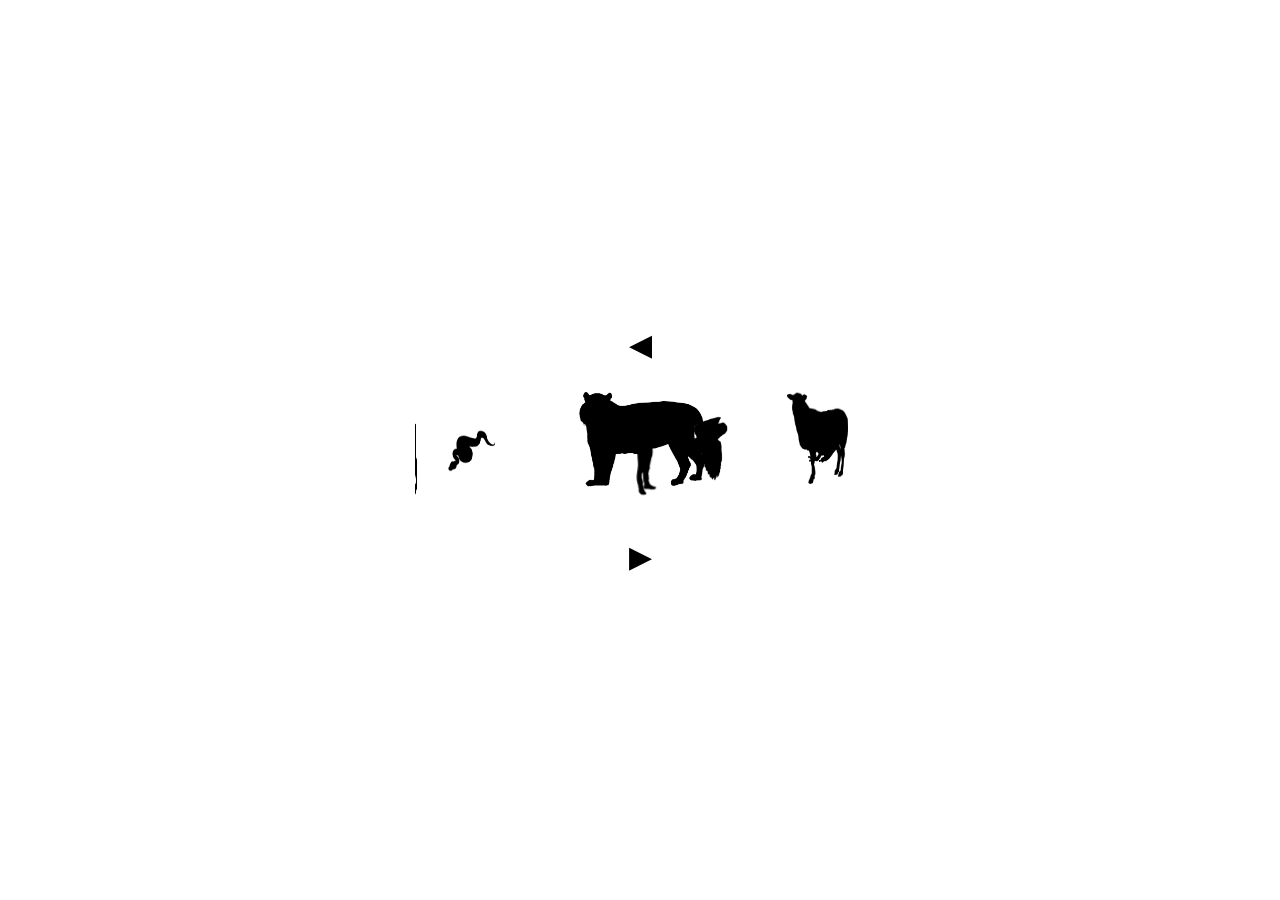
<file: index.html>
<!DOCTYPE html>
<html>
    <head>
        <title> id menagerie </title>
        <link rel="stylesheet" href="main.css">
        <link rel="stylesheet" href="flickity.css">
        <!-- <link rel="shortcut icon" type="image/png" href="images/favicon.png"> -->
        <meta name="viewport" content="width=device-width, initial-scale=1.0">
    </head>
    <style>
        /* body {
            background-image: url("imgs/tempbg.avif");
        } */

    </style>
    <body>

        <div class="abs-center">
            
            <p style="text-align: center;">
                <button type="reset" class="previous-button"> ◀ </button>
            </p>

            <div class="scene">
                <div class="carousel" data-flickity="{ 'imagesLoaded': true, 'percentPosition': false }">
                    <div class="carousel__cell"><a href="tiger.html"><img src="imgs/tigr.png" class="brightness" width="135"></a></div>
                    <div class="carousel__cell"><a href="sheep.html"><img src="imgs/sip.png" class="brightness" width="100"></a></div>
                    <div class="carousel__cell">
                        <!-- <img src="imgs/stah.png" width="100"> -->
                    </div>
                    <div class="carousel__cell"><a href="frog.html"><img src="imgs/fug.png" class="brightness" width="70" style="margin-top: 20px;"></a></div>
                    <div class="carousel__cell"><a href="owl.html"><img src="imgs/owl.png" class="brightness" width="120"></a></div>
                    <div class="carousel__cell">
                        <!-- <img src="imgs/stah.png" width="100"> -->
                    </div>
                    <div class="carousel__cell"><a href="snake.html"><img src="imgs/ball.png" class="brightness" width="120" style="margin-top: 20px;"></a></div>
                    <div class="carousel__cell"><a href="hare.html"><img src="imgs/hair.png" class="brightness" width="120"></a></div>
                    <div class="carousel__cell">
                        <!-- <img src="imgs/stah.png"  class="brightness" width="100"> -->
                    </div>
                    <div class="carousel__cell__mid"><a href="human.html"><img src="imgs/fah.png" class="brightness"></a> </div>


                </div>
            </div>
        
            <p style="text-align: center;">
                <button class="next-button"> ▶ </button>
            </p>

        </div>

        <!-- <div class="scene">
            <div class="carousel" data-flickity='{ "cellAlign": "left", "contain": true }'
            >
                <div class="carousel__cell">1</div>
                <div class="carousel__cell">2</div>
                <div class="carousel__cell">3</div>
                <div class="carousel__cell">4</div>
                <div class="carousel__cell">5</div>
                <div class="carousel__cell">6</div>
                <div class="carousel__cell">7</div>
                <div class="carousel__cell">8</div>
                <div class="carousel__cell">9</div>
            </div>
        </div> -->

    </body>
            <script src="flickity.pkgd.js"></script>
            <script src="car.js"></script>

</html>
</file>
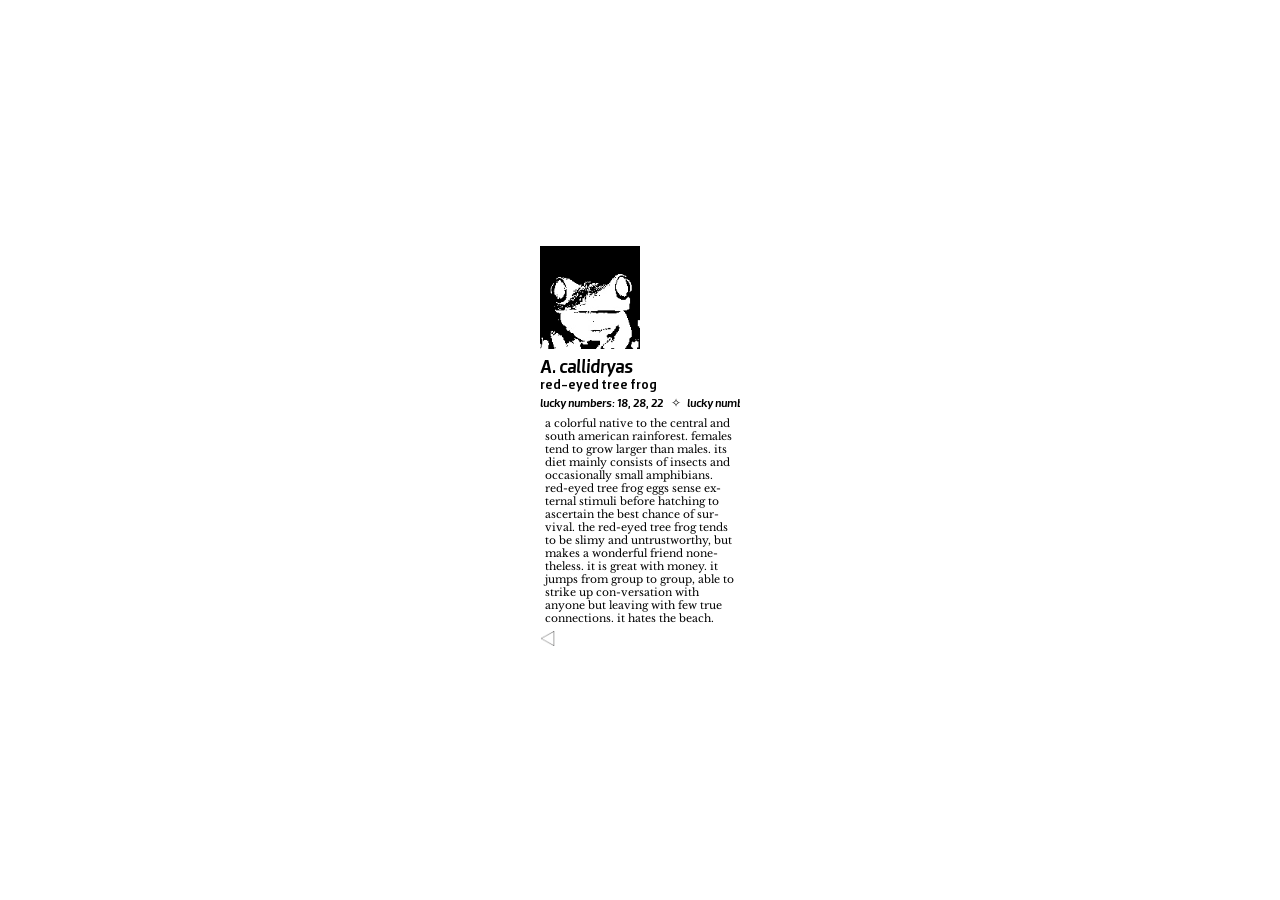
<file: frog.html>
<!DOCTYPE html>
<html>
    <head>
        <title> the frog </title>
        <link rel="stylesheet" href="info-pg.css">
        <!-- <link rel="shortcut icon" type="image/png" href="images/favicon.png"> -->
        <meta name="viewport" content="width=device-width, initial-scale=1.0">
    </head>
    <style>
       /* body {
            /* background-image: url(imgs/fog.png); */
        /*}*/
    </style> 
    <body>
       
        <!-- temp hom4 button, replace with pawprints/animal prints offscreen or smth -->


        <!-- *******have to manually adjust rag etc -->

        <div class="yas abs-center">
        <img src="imgs/frog8.jpg" width="100" class="hover">
        <p>A. callidryas</p><p style="font-family: Dobra Medium; font-size: 10pt; line-height: 10px;"> red-eyed tree frog</p>
        <div class="m-container">
            <div class="marq">
                <div>lucky numbers: 18, 28, 22&nbsp; &nbsp; ✧&nbsp; &nbsp;
                </div>
                <div>lucky numbers: 18, 28, 22&nbsp; &nbsp; ✧&nbsp; &nbsp;
                </div>
                <div>lucky numbers: 18, 28, 22&nbsp; &nbsp; ✧&nbsp; &nbsp;
                </div>
            </div>
        </div>
        <div class="copy">a colorful native to the central and south american rainforest. females tend to grow larger than males. its diet mainly consists of insects and occasionally small amphibians. red-eyed tree frog eggs sense ex-ternal stimuli before hatching to ascertain the best chance of sur-vival. the red-eyed tree frog tends to be slimy and untrustworthy, but makes a wonderful friend none-theless. it is great with money. it jumps from group to group, able to strike up con-versation with anyone but leaving with few true connections. it hates the beach.</div>
            <!-- tentatively formatted rag -->
        <div style="text-align: left;"><a href="index.html"> <img src="imgs/arrow.png" width="15"></a></div>
        </div>
    </body>
</html>
</file>
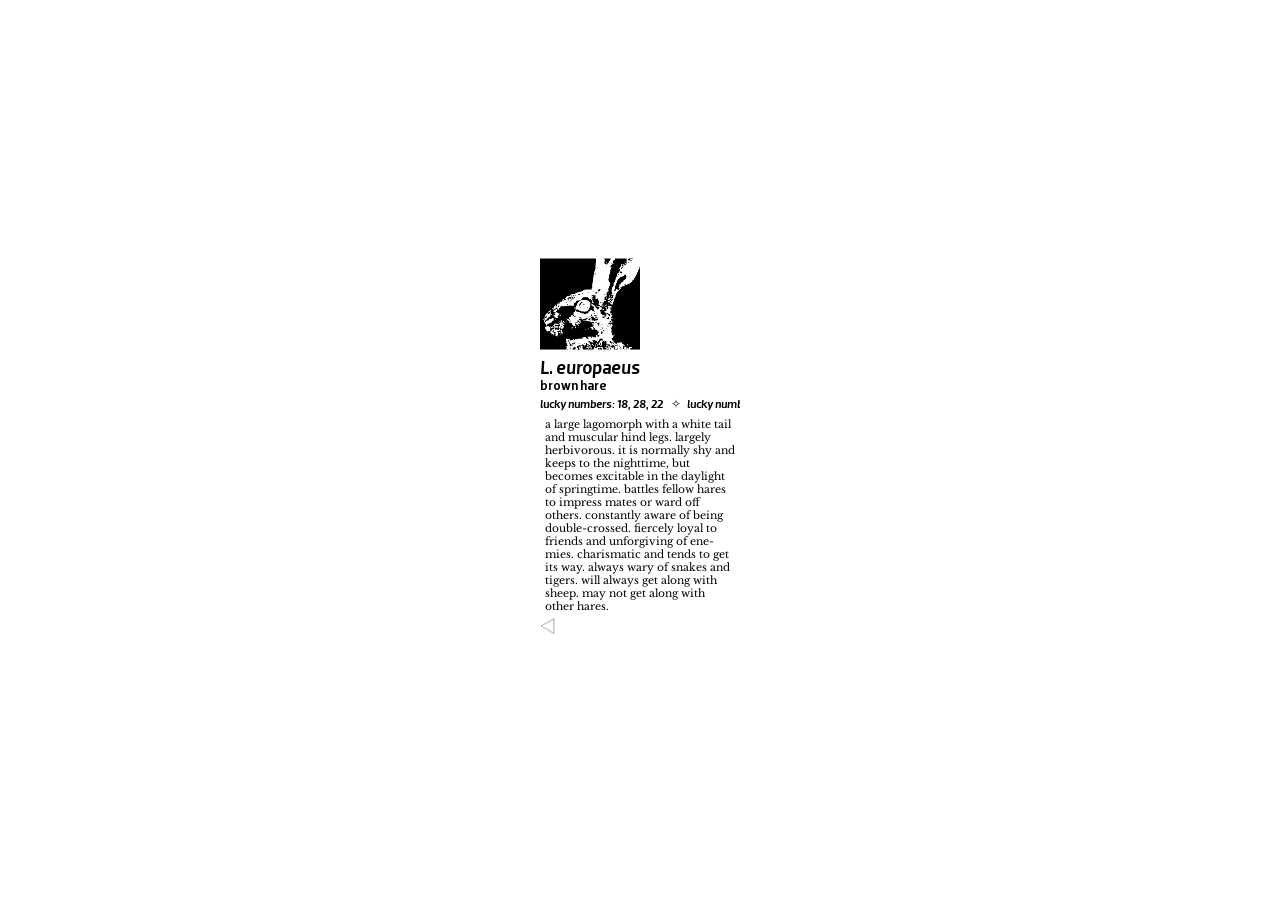
<file: hare.html>
<!DOCTYPE html>
<html>
    <head>
        <title> the hare </title>
        <link rel="stylesheet" href="info-pg.css">
        <!-- <link rel="shortcut icon" type="image/png" href="images/favicon.png"> -->
        <meta name="viewport" content="width=device-width, initial-scale=1.0">
    </head>
    <style>
       /* body {
            /* background-image: url(imgs/fog.png); */
        /*}*/
    </style> 
    <body>
       
        <!-- temp hom4 button, replace with pawprints/animal prints offscreen or smth -->

        <!-- *******have to manually adjust rag etc -->

        <div class="yas abs-center">
        <img src="imgs/hare.png" width="100" class="hover">
        <p>L. europaeus</p><p style="font-family: Dobra Medium; font-size: 10pt; line-height: 10px;"> brown hare</p>
        <div class="m-container">
            <div class="marq">
                <div>lucky numbers: 18, 28, 22&nbsp; &nbsp; ✧&nbsp; &nbsp;
                </div>
                <div>lucky numbers: 18, 28, 22&nbsp; &nbsp; ✧&nbsp; &nbsp;
                </div>
                <div>lucky numbers: 18, 28, 22&nbsp; &nbsp; ✧&nbsp; &nbsp;
                </div>
            </div>
        </div>
        <div class="copy">a large lagomorph with a white tail and muscular hind legs. largely herbivorous. it is normally shy and keeps to the nighttime, but becomes excitable in the daylight of springtime. battles fellow hares to impress mates or ward off others. constantly aware of being double-crossed. fiercely loyal to friends and unforgiving of ene-mies. charismatic and tends to get its way. always wary of snakes and tigers. will always get along with sheep. may not get along with other hares.</div>
            <!-- tentatively formatted rag -->
            <div style="text-align: left;"><a href="index.html"> <img src="imgs/arrow.png" width="15"></a></div>
        </div>
    </body>
</html>
</file>
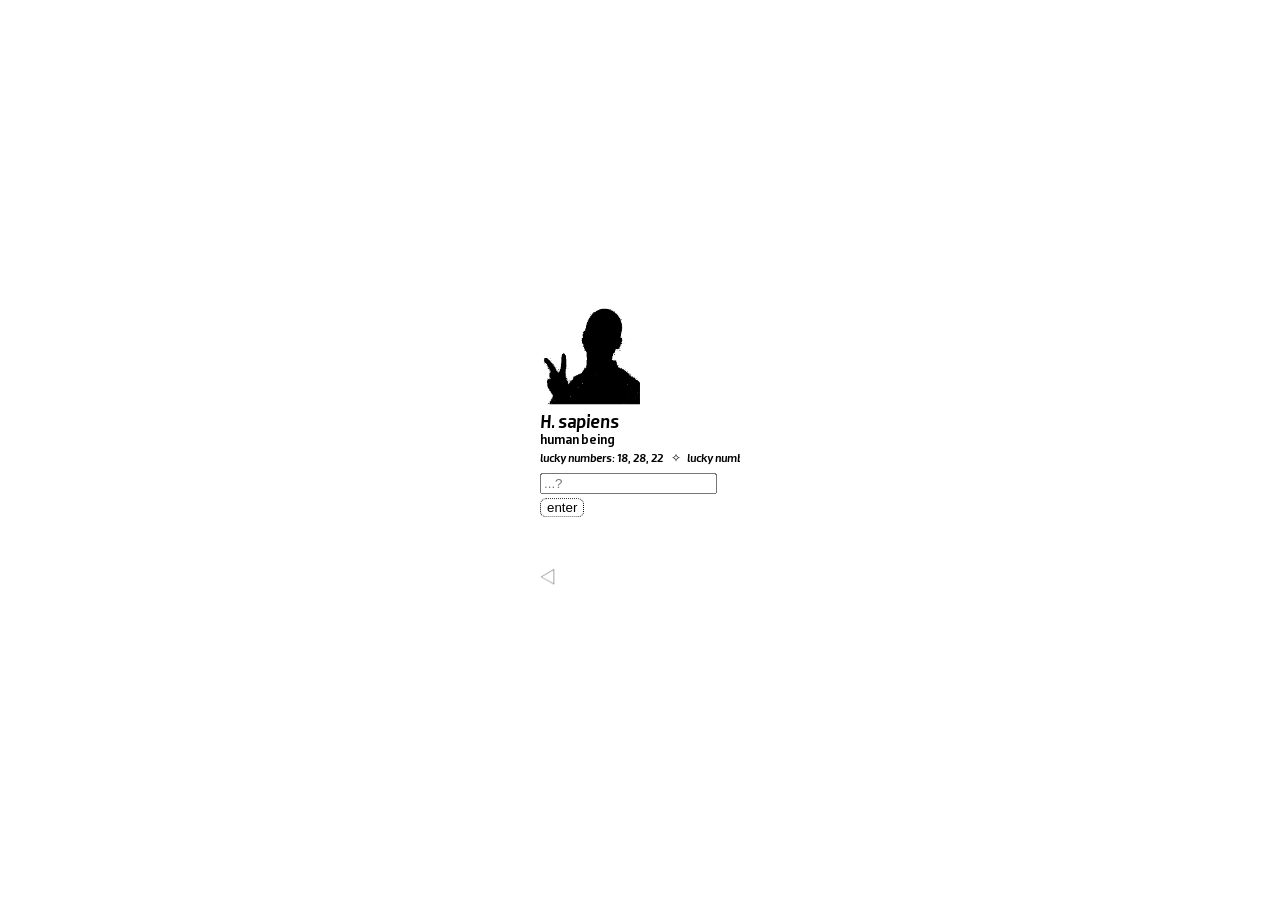
<file: human.html>
<!DOCTYPE html>
<html>
    <head>
        <title> you or me </title>
        <link rel="stylesheet" href="info-pg.css">
        <!-- <link rel="shortcut icon" type="image/png" href="images/favicon.png"> -->
        <meta name="viewport" content="width=device-width, initial-scale=1.0">
        <script src="human.js"></script>
    </head>
    <style>
       /* body {
            /* background-image: url(imgs/fog.png); */
        /*}*/
    </style> 
    <body>
       
        <!-- temp hom4 button, replace with pawprints/animal prints offscreen or smth -->



        <!-- *******have to manually adjust rag etc -->

        <div class="yas abs-center">
        <img src="imgs/person2.png" width="100" class="hover">
        <p>H. sapiens</p><p style="font-family: Dobra Medium; font-size: 10pt; line-height: 10px;"> human being</p>
        <div class="m-container">
            <div class="marq">
                <div>lucky numbers: 18, 28, 22&nbsp; &nbsp; ✧&nbsp; &nbsp;
                </div>
                <div>lucky numbers: 18, 28, 22&nbsp; &nbsp; ✧&nbsp; &nbsp;
                </div>
                <div>lucky numbers: 18, 28, 22&nbsp; &nbsp; ✧&nbsp; &nbsp;
                </div>
            </div>
        </div>
        <div class="copy" id="outputtext"></div>
        <div id="box">
            <input type="text" id="input" placeholder="...?" autocapitalize="off" />
            <button onclick="f()" type="button" id="submitbutton">enter</button>
        </div>
        <br>
        <br>
        <div style="text-align: left;"><a href="index.html"> <img src="imgs/arrow.png" width="15"></a></div>
        </div>
    </body>
</html>
</file>
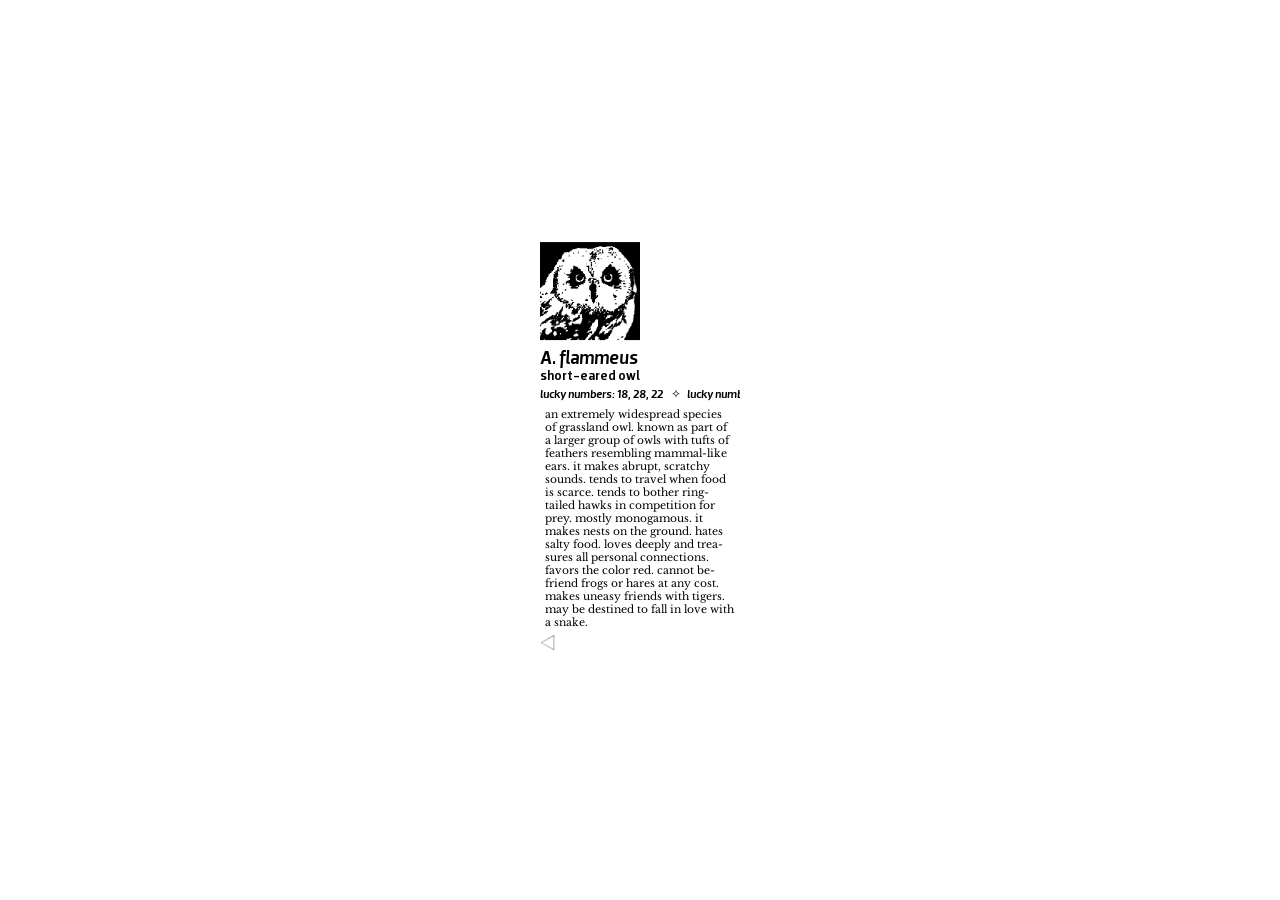
<file: owl.html>
<!DOCTYPE html>
<html>
    <head>
        <title> the owl </title>
        <link rel="stylesheet" href="info-pg.css">
        <!-- <link rel="shortcut icon" type="image/png" href="images/favicon.png"> -->
        <meta name="viewport" content="width=device-width, initial-scale=1.0">
    </head>
    <style>
       /* body {
            /* background-image: url(imgs/fog.png); */
        /*}*/
    </style> 
    <body>
       
        <!-- temp hom4 button, replace with pawprints/animal prints offscreen or smth -->

        <!-- *******have to manually adjust rag etc -->

        <div class="yas abs-center">
            <img src="imgs/owl.webp" width="100" class="hover">
             <p>A. flammeus</p><p style="font-family: Dobra Medium; font-size: 10pt; line-height: 10px;"> short-eared owl</p>
             <div class="m-container">
            <div class="marq">
                <div>lucky numbers: 18, 28, 22&nbsp; &nbsp; ✧&nbsp; &nbsp;
                </div>
                <div>lucky numbers: 18, 28, 22&nbsp; &nbsp; ✧&nbsp; &nbsp;
                </div>
                <div>lucky numbers: 18, 28, 22&nbsp; &nbsp; ✧&nbsp; &nbsp;
                </div>
            </div>
        </div>
             <div class="copy">an extremely widespread species of grassland owl. known as part of a larger group of owls with tufts of feathers resembling mammal-like ears. it makes abrupt, scratchy sounds. tends to travel when food is scarce. tends to bother ring-tailed hawks in competition for prey. mostly monogamous. it makes nests on the ground. hates salty food. loves deeply and trea-sures all personal connections. favors the color red. cannot be-friend frogs or hares at any cost. makes uneasy friends with tigers. may be destined to fall in love with a snake.</div>
            <!-- tentatively formatted rag -->
             <div style="text-align: left;"><a href="index.html"> <img src="imgs/arrow.png" width="15"></a></div>
        </div>
    </body>
</html>
</file>
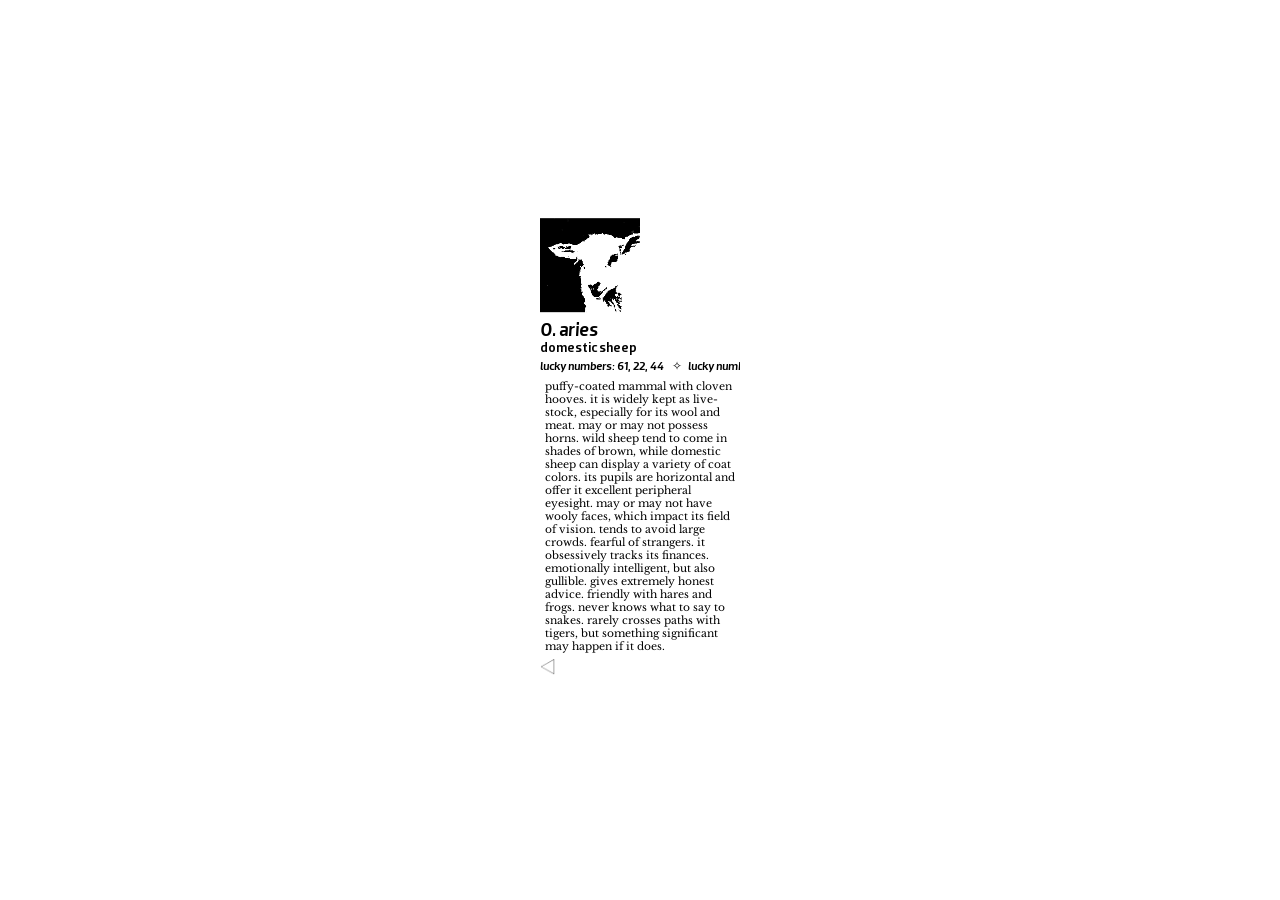
<file: sheep.html>
<!DOCTYPE html>
<html>
    <head>
        <title> the sheep </title>
        <link rel="stylesheet" href="info-pg.css">
        <!-- <link rel="shortcut icon" type="image/png" href="images/favicon.png"> -->
        <meta name="viewport" content="width=device-width, initial-scale=1.0">
    </head>
    <style>
       /* body {
            /* background-image: url(imgs/fog.png); */
        /*}*/
    </style> 
    <body>
       
        <!-- temp hom4 button, replace with pawprints/animal prints offscreen or smth -->


        <!-- *******have to manually adjust rag etc -->

        <div class="yas abs-center">
        <img src="imgs/sheep2.png" width="100" class="hover">
        <p>O. aries</p><p style="font-family: Dobra Medium; font-size: 10pt; line-height: 10px;"> domestic sheep</p>
        <div class="m-container">
            <div class="marq">
                <div>lucky numbers: 61, 22, 44&nbsp; &nbsp; ✧&nbsp; &nbsp;
                </div>
                <div>lucky numbers: 61, 22, 44&nbsp; &nbsp; ✧&nbsp; &nbsp;
                </div>
                <div>lucky numbers: 61, 22, 44&nbsp; &nbsp; ✧&nbsp; &nbsp;
                </div>
            </div>
        </div>
        <div class="copy">puffy-coated mammal with cloven hooves. it is widely kept as live-stock, especially for its wool and meat. may or may not possess horns. wild sheep tend to come in shades of brown, while domestic sheep can display a variety of coat colors. its pupils are horizontal and offer it excellent peripheral eyesight. may or may not have wooly faces, which impact its field of vision. tends to avoid large crowds. fearful of strangers. it obsessively tracks its finances. emotionally intelligent, but also gullible. gives extremely honest advice. friendly with hares and frogs. never knows what to say to snakes. rarely crosses paths with tigers, but something significant may happen if it does.</div>
        <div style="text-align: left;"><a href="index.html"> <img src="imgs/arrow.png" width="15"></a></div>
        </div>
    </body>
</html>
</file>
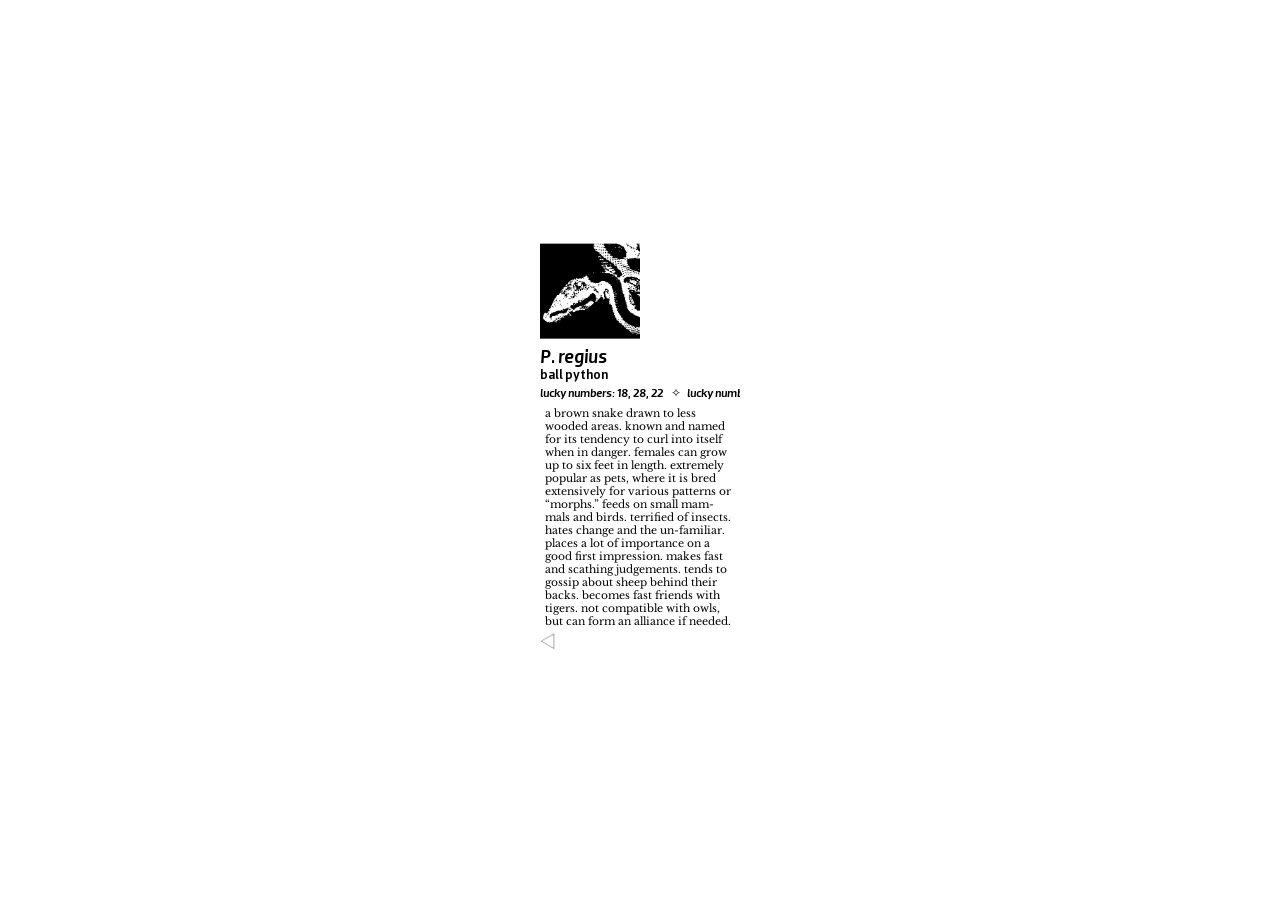
<file: snake.html>
<!DOCTYPE html>
<html>
    <head>
        <title> the snake </title>
        <link rel="stylesheet" href="info-pg.css">
        <!-- <link rel="shortcut icon" type="image/png" href="images/favicon.png"> -->
        <meta name="viewport" content="width=device-width, initial-scale=1.0">
    </head>
    <style>
       /* body {
            /* background-image: url(imgs/fog.png); */
        /*}*/
    </style> 
    <body>
       
        <!-- temp hom4 button, replace with pawprints/animal prints offscreen or smth -->


        <!-- *******have to manually adjust rag etc -->

        <div class="yas abs-center">
        <img src="imgs/snake.JPG" width="100" class="hover">
        <p>P. regius</p><p style="font-family: Dobra Medium; font-size: 10pt; line-height: 10px;"> ball python</p>
        <div class="m-container">
            <div class="marq">
                <div>lucky numbers: 18, 28, 22&nbsp; &nbsp; ✧&nbsp; &nbsp;
                </div>
                <div>lucky numbers: 18, 28, 22&nbsp; &nbsp; ✧&nbsp; &nbsp;
                </div>
                <div>lucky numbers: 18, 28, 22&nbsp; &nbsp; ✧&nbsp; &nbsp;
                </div>
            </div>
        </div>
        <div class="copy">a brown snake drawn to less wooded areas. known and named for its tendency to curl into itself when in danger. females can grow up to six feet in length. extremely popular as pets, where it is bred extensively for various patterns or “morphs.” feeds on small mam-mals and birds. terrified of insects. hates change and the un-familiar. places a lot of importance on a good first impression. makes fast and scathing judgements. tends to gossip about sheep behind their backs. becomes fast friends with tigers. not compatible with owls, but can form an alliance if needed.</div>
            <!-- tentatively formatted rag -->
       <div style="text-align: left;"><a href="index.html"> <img src="imgs/arrow.png" width="15"></a></div>
        </div>
        
    </body>
</html>
</file>
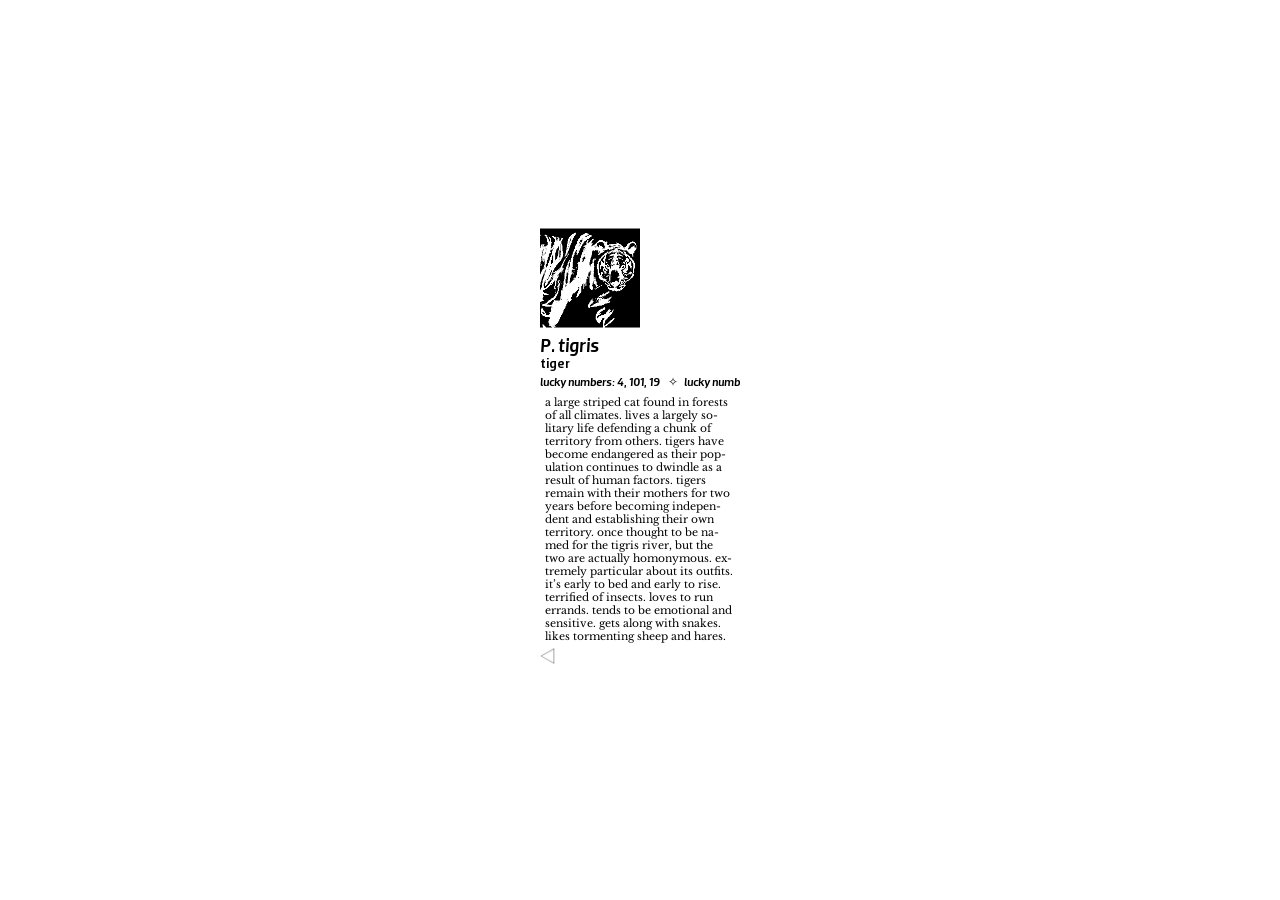
<file: tiger.html>
<!DOCTYPE html>
<html>
    <head>
        <title> the tiger </title>
        <link rel="stylesheet" href="info-pg.css">
        <!-- <link rel="shortcut icon" type="image/png" href="images/favicon.png"> -->
        <meta name="viewport" content="width=device-width, initial-scale=1.0">
    </head>
    <style>
       /* body {
            /* background-image: url(imgs/fog.png); */
        /*}*/
    </style> 
    <body>
       
        <!-- temp hom4 button, replace with pawprints/animal prints offscreen or smth -->


        <!-- *******have to manually adjust rag etc -->

        <div class="yas abs-center">
        <img src="imgs/tiger1.jpg" width="100" class="hover">
        <p>P. tigris</p><p style="font-family: Dobra Medium; font-size: 10pt; line-height: 10px;"> tiger</p>
        <div class="m-container">
            <div class="marq">
                <div>lucky numbers: 4, 101, 19&nbsp; &nbsp; ✧&nbsp; &nbsp;
                </div>
                <div>lucky numbers: 4, 101, 19&nbsp; &nbsp; ✧&nbsp; &nbsp;
                </div>
                <div>lucky numbers: 4, 101, 19&nbsp; &nbsp; ✧&nbsp; &nbsp;
                </div>
            </div>
        </div>
        <div class="copy">a large striped cat found in forests of all climates. lives a largely so-litary life defending a chunk of territory from others. tigers have become endangered as their pop-ulation continues to dwindle as a result of human factors. tigers remain with their mothers for two years before becoming indepen-dent and establishing their own territory. once thought to be na-med for the tigris river, but the two are actually homonymous. ex-tremely particular about its outfits. it’s early to bed and early to rise. terrified of insects. loves to run errands. tends to be emotional and sensitive. gets along with snakes. likes tormenting sheep and hares.</div>
            <!-- tentatively formatted rag -->
            <div style="text-align: left;"><a href="index.html"> <img src="imgs/arrow.png" width="15"></a></div>
        </div>
    </body>
</html>
</file>
<file: main.css>
/* wild-card rule, affects EVERYTHING, be careful */
* {
    box-sizing: border-box;
}

img {
    max-width: 100%;
    max-height: 100%;
}

/* font tings, seems to be working */
@font-face {
    font-family: Dobra Blk;
    src: url(fonts/Dobra-Black.ttf);
}

@font-face {
    font-family: Dobra Blk Italic;
    src: url(fonts/Dobra-BlackItalic.ttf);
}

@font-face {
    font-family: Dobra Bold;
    src: url(fonts/Dobra-Bold.ttf);
}

@font-face {
    font-family: Dobra Bold Italic;
    src: url(fonts/Dobra-BoldItalic.ttf);
}

@font-face {
    font-family: Libre Baskerville;
    src: url(fonts/LibreBaskerville-Regular.ttf);
}

@font-face {
    font-family: Libre Baskerville Bold Italic;
    src: url(fonts/LibreBaskerville-BoldItalic.ttf);
}

body {
    font-size: 12pt;
    font-family: Libre Baskerville Bold Italic;
    text-align: center;
}

* { box-sizing: border-box; }

body { font-family: sans-serif; }

.scene {
  /* border: 1px dotted #000000; */
  position: relative;
  width: 210px; /* have to do calculation to change size and scale rotation*/
  height: 140px;
  margin-top: 0;
  margin-bottom: 0;
  perspective: 1000px;
}

.carousel {
  width: 100%;
  height: 100%;
  position: absolute;
  transform: translateZ(-288px);
  transform-style: preserve-3d;
  transition: transform 1s;
}

.carousel__cell {
  position: absolute;
  width: 190px;
  height: 120px;
  left: 10px;
  top: 10px;
  /* border: 2px dotted black; */
  line-height: 116px;
  font-size: 35px;
  font-weight: bold;
  color: rgb(244, 11, 11);
  text-align: center;
}

.carousel__cell__mid {
  position: absolute;
  width: 190px;
  height: 120px;
  left: 10px;
  top: 10px;
  line-height: 116px;
  font-size: 20px;
  font-weight: bold;
  text-align: center;
}

.abs-center {
    position: fixed;
    top: 50%; /* changed from 50% */
    left: 50%;
    width: 200px;
    transform: translate(-50%, -50%);
}


a {
    color: black;
}

button {
    background-color: white;
    border: none;
    width: 40px;
    height: 40px;
    font-size: 30px;
    /* color: transparent; */
}


.carousel__cell:nth-child(1) { transform: rotateY(  0deg) translateZ(288px); }
.carousel__cell:nth-child(2) { transform: rotateY( 40deg) translateZ(288px); }
.carousel__cell:nth-child(3) { transform: rotateY( 80deg) translateZ(288px); }
.carousel__cell:nth-child(4) { transform: rotateY(120deg) translateZ(288px); }
.carousel__cell:nth-child(5) { transform: rotateY(160deg) translateZ(288px); }
.carousel__cell:nth-child(6) { transform: rotateY(200deg) translateZ(288px); }
.carousel__cell:nth-child(7) { transform: rotateY(240deg) translateZ(288px); }
.carousel__cell:nth-child(8) { transform: rotateY(280deg) translateZ(288px); }
.carousel__cell:nth-child(9) { transform: rotateY(320deg) translateZ(288px); }

.brightness {
    filter: brightness(0);
}
</file>
<file: info-pg.css>
/* wild-card rule, affects EVERYTHING, be careful */
* {
    box-sizing: border-box;
}

img {
    max-width: 100%;
}

/* font tings, seems to be working */
@font-face {
    font-family: Dobra Blk;
    src: url(fonts/Dobra-Black.ttf);
}

@font-face {
    font-family: Dobra Medium;
    src: url(fonts/Dobra-Medium.ttf);
}

@font-face {
    font-family: Dobra Medium Italic;
    src: url(fonts/Dobra-MediumItalic.ttf);
}

@font-face {
    font-family: Dobra Book;
    src: url(fonts/Dobra-Book.ttf);
}

@font-face {
    font-family: Dobra Book Italic;
    src: url(fonts/Dobra-BookItalic.ttf);
}

@font-face {
    font-family: Dobra Blk Italic;
    src: url(fonts/Dobra-BlackItalic.ttf);
}

@font-face {
    font-family: Dobra Bold;
    src: url(fonts/Dobra-Bold.ttf);
}

@font-face {
    font-family: Dobra Bold Italic;
    src: url(fonts/Dobra-BoldItalic.ttf);
}

@font-face {
    font-family: Dobra Medium Italic;
    src: url(fonts/Dobra-MediumItalic.ttf);
}

@font-face {
    font-family: Libre Baskerville;
    src: url(fonts/LibreBaskerville-Regular.ttf);
}

@font-face {
    font-family: Libre Baskerville Bold Italic;
    src: url(fonts/LibreBaskerville-BoldItalic.ttf);
}

@font-face {
    font-family: Libre Baskerville Semibold Italic;
    src: url(fonts/LibreBaskerville-SemiBoldItalic.ttf);
}

.yas {
    font-size: 14pt;
    font-family: Dobra Medium Italic;
    text-align: left; /* hmm this or centered, maybe also justified right like publication? ehh */

}

header {
    font-size: 20px;
    font-family: Dobra Blk;
}

img:hover {
    filter: invert();
}


.copy {
    font-family: Libre Baskerville;
    font-size: 8pt;
    margin: 5px; /* EITHER leave like so (creates tiny indent) or only alter top/bottom margins*/
    /* margin-top: 5px;
    margin-bottom: 5px; */
}

body {
    background-repeat: no-repeat;
    background-size: contain;
    background-size: 100% 100%;
    background-attachment: fixed;
}

p {
    margin-top: 0px;
    margin-bottom: 0px;
}

a {
    color: black;
}

.abs-center {
    position: fixed;
    top: 50%; /* changed from 50% */
    left: 50%;
    width: 200px;
    transform: translate(-50%, -50%);
}

.m-container {
  overflow: hidden;
  width: 200px;
  margin-top: 5px;
}

.marq {
  display: flex;
  width: max-content;
  animation: m-scroll 3s linear infinite;
  font-family: Dobra Medium Italic;
  font-size: 12px;
}

.m-track {
  display: flex;
  /* gap: 24px; */
  /* padding: 0 12px; */
}

@keyframes m-scroll {
  0% {
    transform: translateX(0);
  }
  100% {
    transform: translateX(-149.35px);
  }
}

button {
    background-color: white;
    border: 1.5px dotted black;
    border-radius: 6px;
    /* border: none; */
}



/* #HCB_comment_box .submit {
    background:none; 
    background-color:white;
    border:1px dotted black;
    color: white;
  } */

   /* #HCB_form_content {
    height:400px;
    border: 2px dotted black;
  } */
</file>
